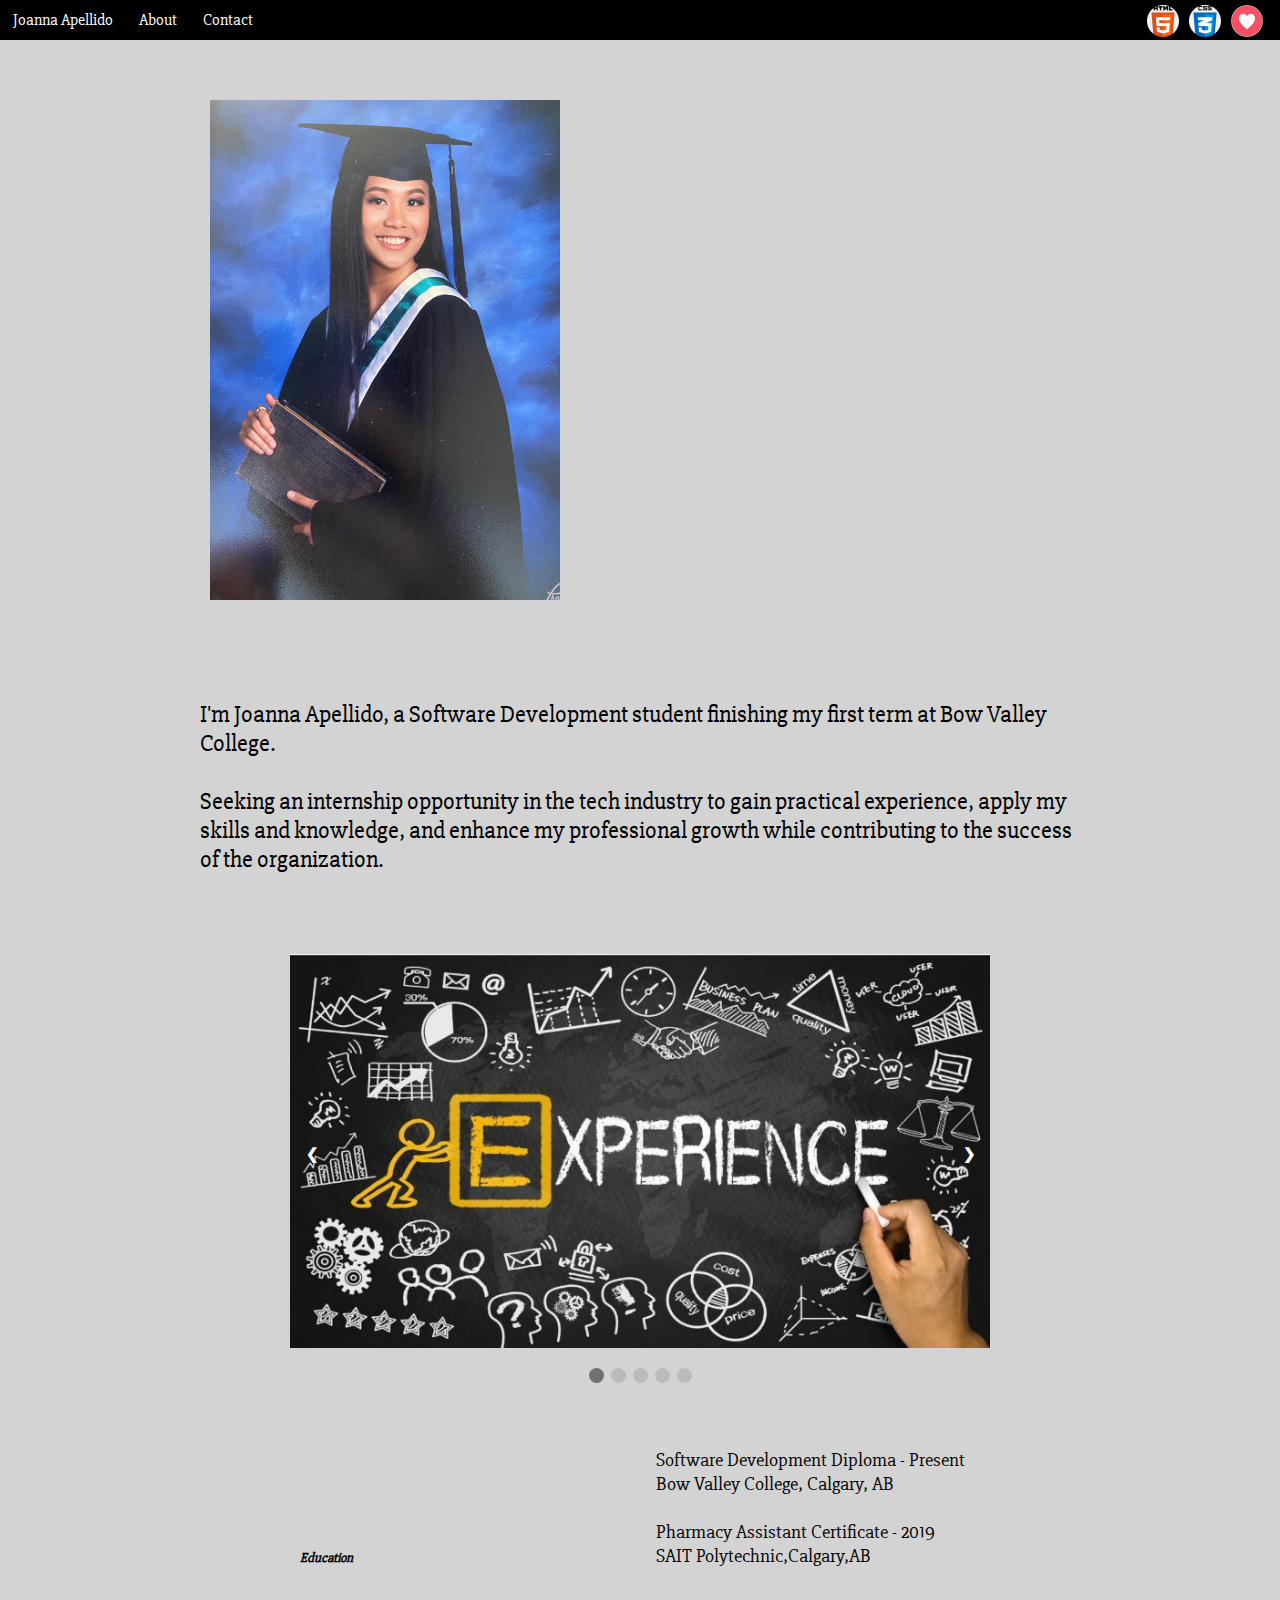
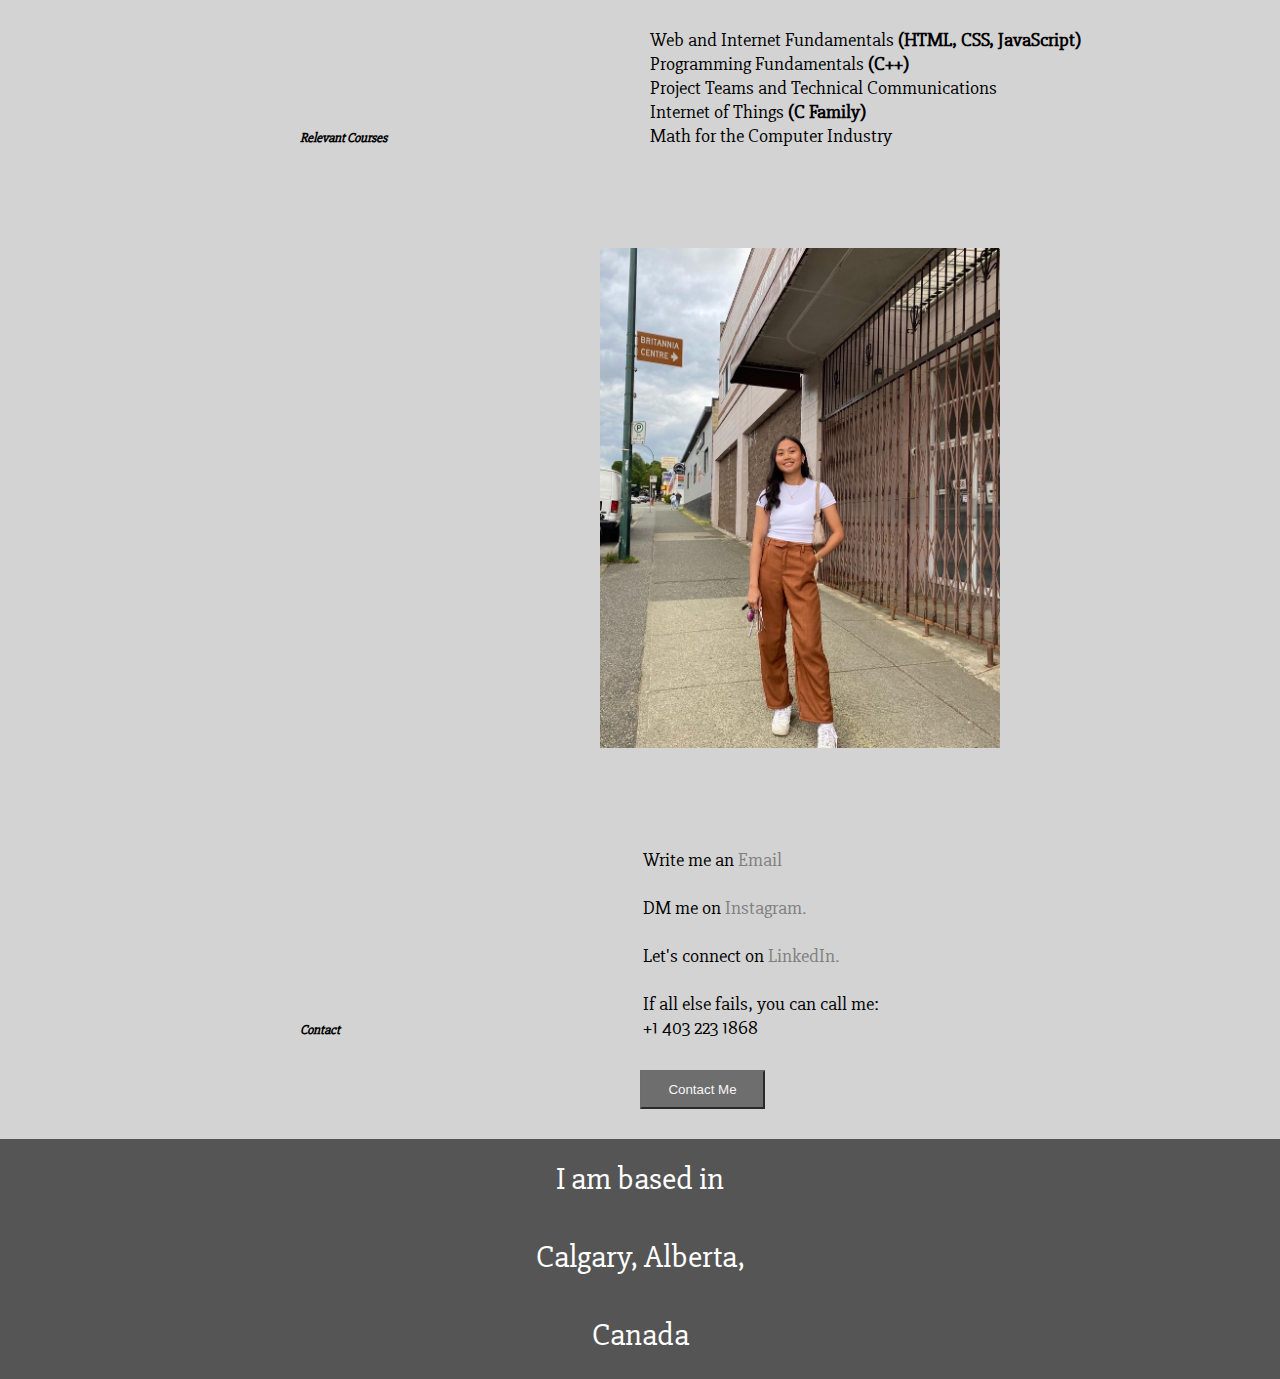
<file: index.html>
<!DOCTYPE html>
<html lang="en">
<head>
    <meta charset="UTF-8">
    <meta http-equiv="X-UA-Compatible" content="IE=edge">
    <meta name="viewport" content="width=device-width, initial-scale=1.0">
    <title>About Me</title>
    <link rel="stylesheet" href="style.css">
    <link rel="preconnect" href="https://fonts.googleapis.com">
    <link rel="preconnect" href="https://fonts.gstatic.com" crossorigin>
    <link href="https://fonts.googleapis.com/css2?family=Oswald:wght@300;400;500;600&family=Slabo+27px&display=swap" rel="stylesheet">
</head>
<body>
    
    <ul>
        <li><a href="#">Joanna Apellido</a></li>
        <li class="topLink"><a href="#objective">About</a></li>
        <li class="topLink"><a href="#contact">Contact</a></li>
        <li class="topLink"><a href="hike.html"><img src="hobby.png" alt="HTML logo" onmouseover="bigImg(this)" onmouseout="normalImg(this)" border="0" src="smiley.gif" alt="Smiley" width="32" height="32"></a></li>
        <li class="topLink"><a href="cssCheatSheet.html"><img src="CSSlogo.png" alt="HTML logo" onmouseover="bigImg(this)" onmouseout="normalImg(this)" border="0" src="smiley.gif" alt="Smiley" width="32" height="32"></a></li>
        <li class="topLink"><a href="htmlCheatSheet.html"><img src="HTMLlogo.png" alt="HTML logo" onmouseover="bigImg(this)" onmouseout="normalImg(this)" border="0" src="smiley.gif" alt="Smiley" width="32" height="32"></a></li>
    </ul>

      <img src="gradMe.png" id="gradPhoto" alt="Joanna's photo">

      <p id="objective">I'm Joanna Apellido, a Software Development student finishing my first term at Bow Valley College. 
            <br><br>
        Seeking an internship opportunity in the tech industry to gain practical experience, 
        apply my skills and knowledge, and enhance my professional growth while contributing to the success of the organization.
        </p>

        <br><br>
        <br><br>

        
        <div class="slideshow-container">

            <div class="mySlides fade">
                <img src="experience.jpg" style="width: 100%">
              </div>

            <div class="mySlides fade">
              <img src="PHARMACY.jpg" style="width: 100%">
              <div class="text">Pharmacy assistant  2019-2020</div>
            </div>
            
            <div class="mySlides fade" id="pharm">
              <h3 class="name">Pharmacy assistant - 2019-2020</h3>
              <p class="name"><em>Responsibilities</em></p>
              <p>-Greet customers and answer questions about medications </p>
              <p>-Take prescription orders and enter information into the computer system </p>
              <p>-Fill prescriptions, count pills, and label medications</p>
              <p>-Assist with inventory management, including receiving and stocking shipments</p> 
              <p>-Process insurance claims and verify customer information</p>
              <p>-Maintain accurate records of prescriptions and customer information</p> 
              <p>-Provide excellent customer service and answer customer questions</p>
            </div>
            
            <div class="mySlides fade">
              <img src="a-and-w-canada-07.jpg" style="width:100%">
              <div class="text">A & W Supervisor - 2020-2022</div>
            </div>
            
            <div class="mySlides fade" id="aw">
              <h3 class="name">A & W Supervisor 2020-2022</h3>
              <p class="name"><b><em>Responsibilities</em></b></p>
              <p>-Manage inventory for all shifts and ordering stocks. </p>
              <p>-Ensure proper equipment, functionality, checking the temperatures of freezers, refrigerators, and heating apparatus.</p>
              <p>-Responsible for taking customers orders, packing orders, and giving the correct order to the right customer.</p>
              <p>-Respond to guest questions, concerns and complaints and ensure customer satisfaction.</p>
              <p>-Fast-paced environment, can serve an average of 400 customers each shift in a friendly manner.</p>
              <p>-Communicate with all the staff and customers in a pleasant and professional manner.</p>
            </div>
            
            <a class="prev" onclick="plusSlides(-1)">❮</a>
            <a class="next" onclick="plusSlides(1)">❯</a>
            
            </div>
            <br>


        <div style="text-align:center">
            <span class="dot" onclick="currentSlide(1)"></span> 
            <span class="dot" onclick="currentSlide(2)"></span> 
            <span class="dot" onclick="currentSlide(3)"></span>
            <span class="dot" onclick="currentSlide(4)"></span>
            <span class="dot" onclick="currentSlide(5)"></span>
          </div>
        
          <br><br><br>

        <div id="education">
            <h4 class="onside" id="educHeading">Education</h4>
                <p class="onside">Software Development Diploma - Present
                    <br>
                    Bow Valley College, Calgary, AB
                    <br>
                    <br>
                    Pharmacy Assistant Certificate - 2019
                    <br>
                    SAIT Polytechnic,Calgary,AB
                </p>
        </div>
        <br><br><br>

        <div id="courses">
            <h4 class="onside">Relevant Courses</h4>
                <p class="onside">Web and Internet Fundamentals <b>(HTML, CSS, JavaScript)</b>
                <br>
                Programming Fundamentals <b>(C++)</b>
                <br>
                Project Teams and Technical Communications
                <br>
                Internet of Things <b>(C Family)</b>
                <br>
                Math for the Computer Industry
                </p>
        </div>

        <img src="myPhoto2.png" id="streetPhoto" alt="Joanna's picture">

        

   <div id="contact">
        <h4 class="onside">Contact</h4>
        <p class="onside">Write me an <a href="mailto: j.apellido601@mybvc.ca, joanne14.ja@gmail.com">Email</a> 
            <br><br> 
        DM me on <a target="_blank" href="https://www.instagram.com/joannaaee/">Instagram.</a>
            <br><br>
        Let's connect on <a target="_blank" href="https://www.linkedin.com/home?originalSubdomain=ca">LinkedIn.</a>
            <br><br>
        If all else fails, you can call me: <br> +1 403 223 1868</p>
   </div>

    <button class="open-button" onclick="openForm()">Contact Me</button>

<div class="form-popup" id="myForm">
  <form method="get" enctype="text/plain" class="form-container">
    <h1>Contact</h1>
	
    <label for="fname"><b>First Name</b></label>
    <input type="text" id="fname" name="firstname" placeholder="Your name..." required>

    <label for="lname"><b>Last Name</b></label>
    <input type="text" id="lname" name="lastname" placeholder="Your last name...">

    <label for="email"><b>Email</b></label>
    <input type="text" placeholder="Enter Email" name="email" pattern="[a-z0-9._%+-]+@[a-z0-9.-]+\.[a-z]{2,4}$" title="user@example.com" required>
    
    <label for="subject"><b>Subject</b></label>
    <input type="text" placeholder="Enter subject" name="subject" required>
    
    <textarea id="message" name="message" placeholder="Write any message you'd like me to know..."></textarea>

    <input type="submit" value="Submit" class="btn">
    <button type="button" class="btn cancel" onclick="closeForm()">Cancel</button>
  </form>
</div>

<footer>
    <p>I am based in <br><br> 
    <a target="_blank" href="https://r.search.yahoo.com/_ylt=AwrjZfpTITNkiCsyKjTrFAx.;_ylu=Y29sbwNncTEEcG9zAzEEdnRpZAMEc2VjA3Ny/RV=2/RE=1681101268/RO=10/RU=https%3a%2f%2fmaps.google.com%2fmaps%2fplace%2fCalgary%252C%2520Alberta%252C%2520Canada/RK=2/RS=2H4bnwZyW2HVHap1kqGG2KUgjdQ-"> Calgary, Alberta, </a> 
    <br><br> Canada</p>
</footer>

    <script src="script.js"></script>
</body>
</html>
</file>
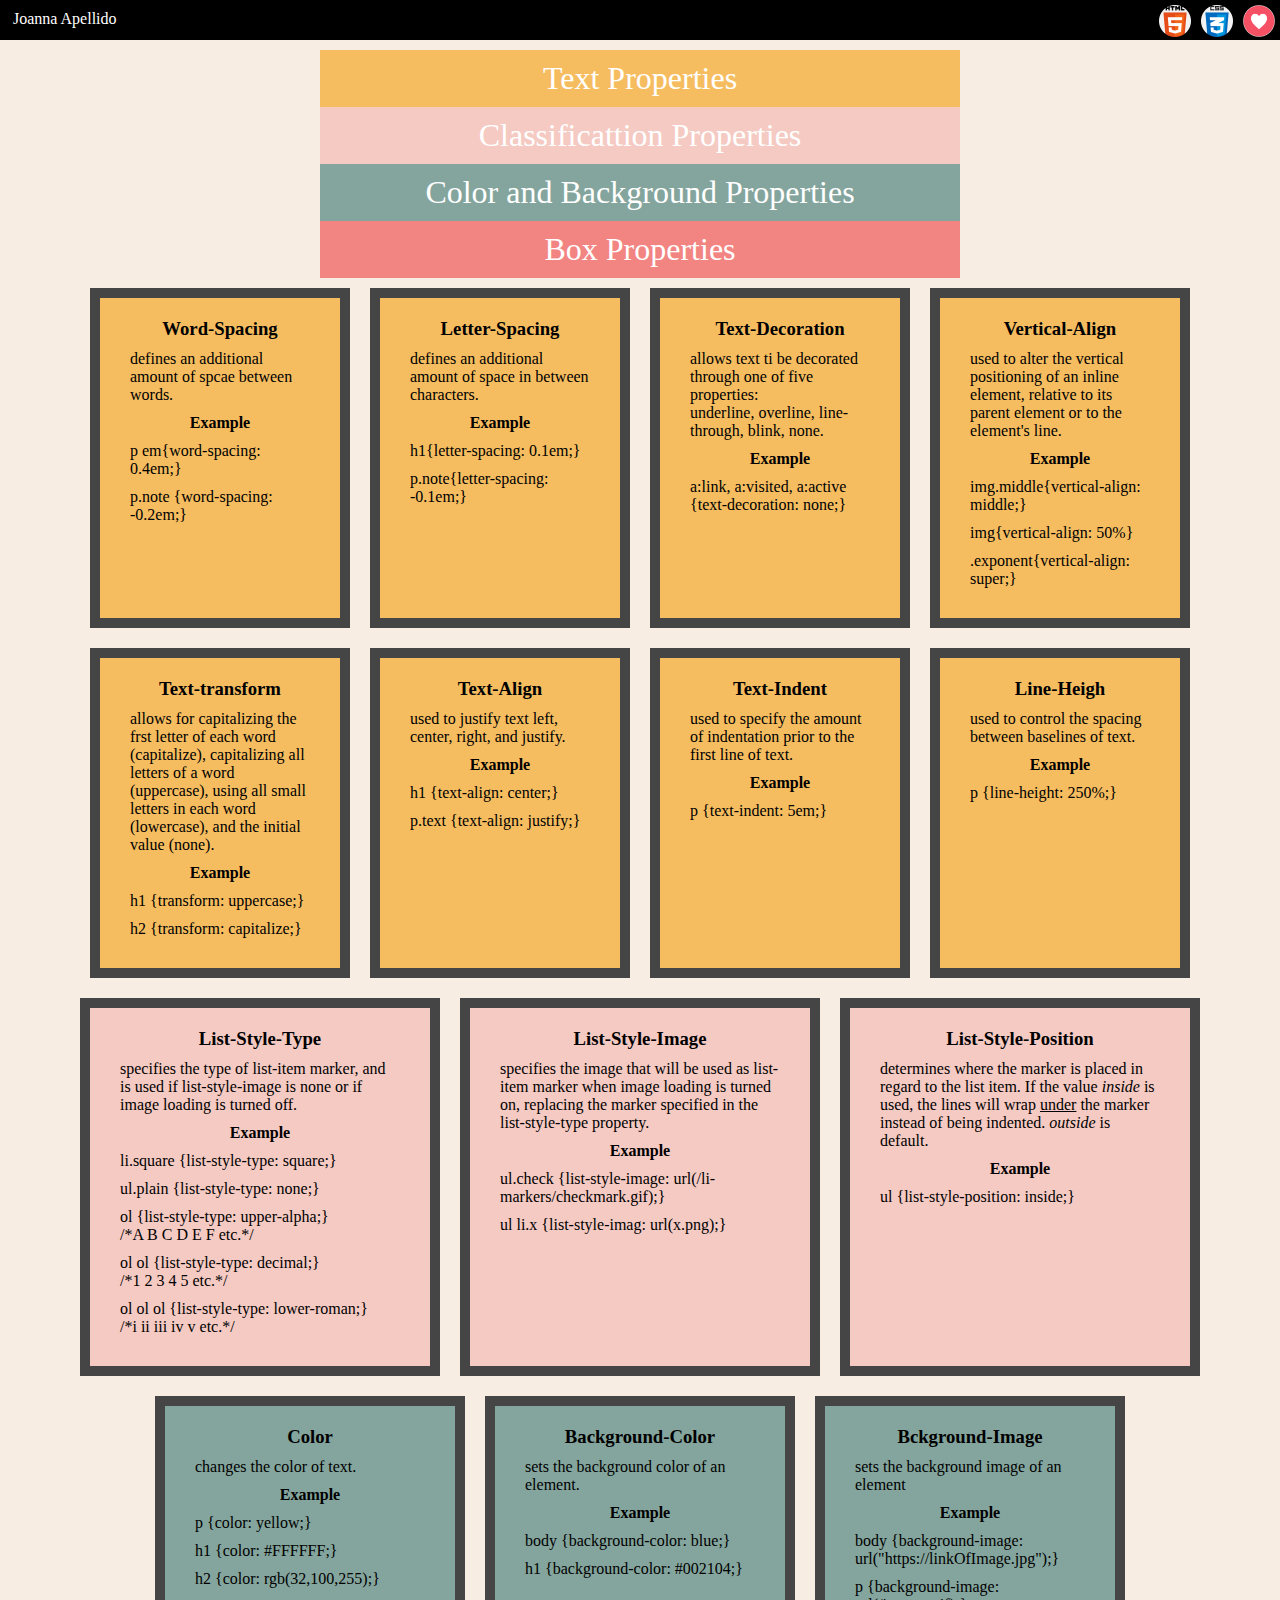
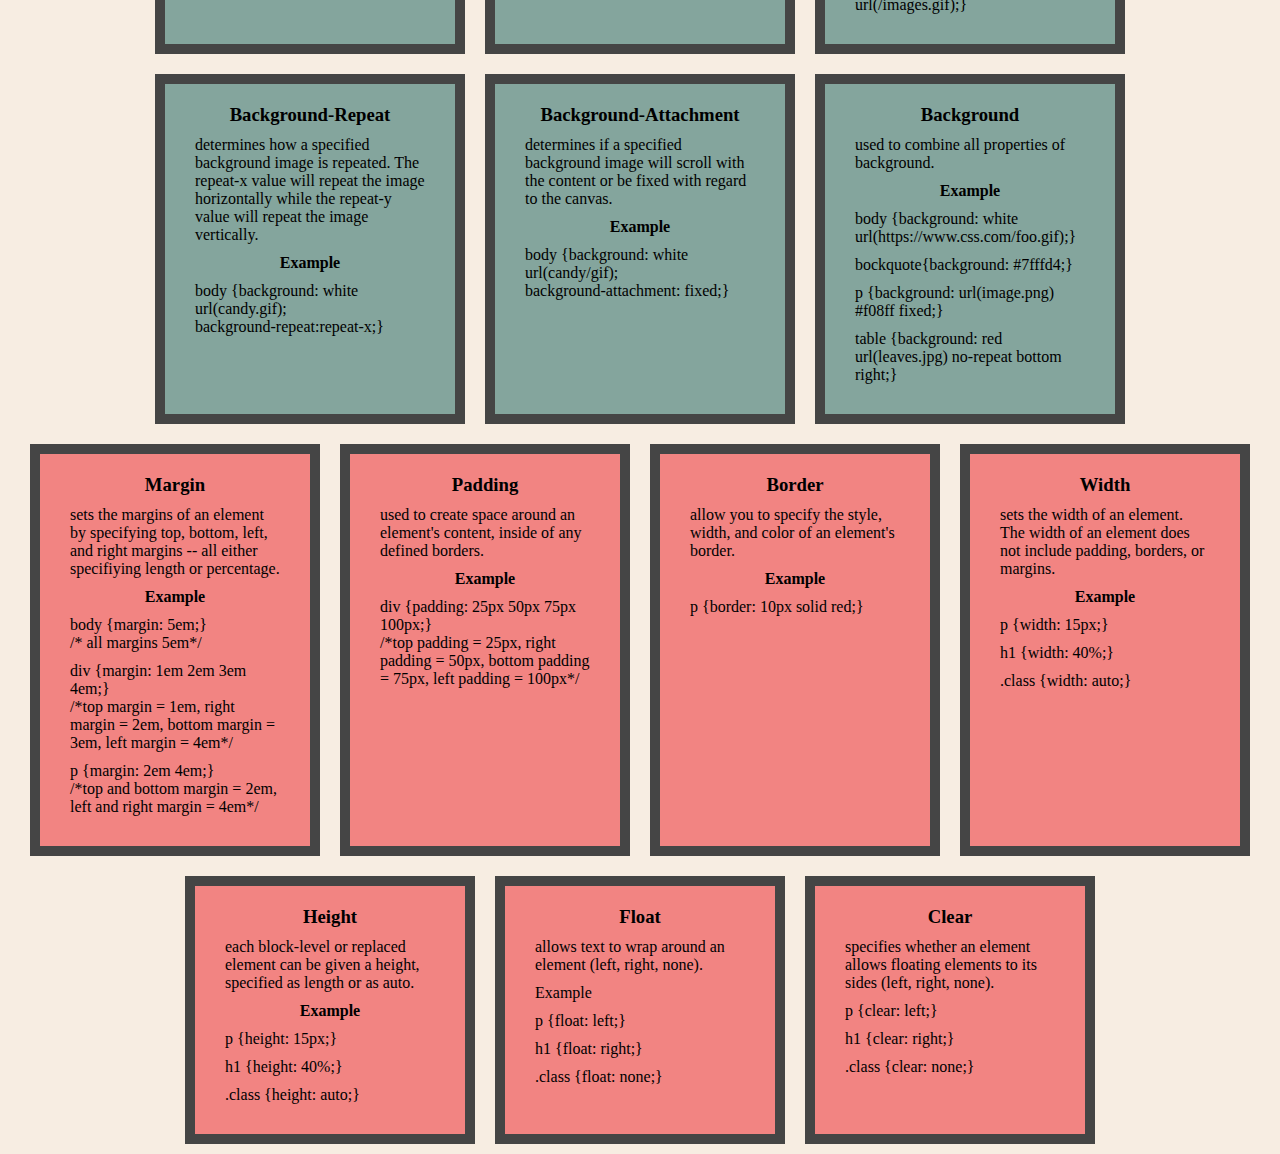
<file: cssCheatSheet.html>
<!DOCTYPE html>
<html lang="en">
<head>
    <meta charset="UTF-8">
    <meta http-equiv="X-UA-Compatible" content="IE=edge">
    <meta name="viewport" content="width=\, initial-scale=1.0">
    <title>CSS Cheatsheet</title>
    <link rel="stylesheet" href="cssCheatSheet.css">
</head>
<body>

    <ul>
        <li><a href="index.html">Joanna Apellido</a></li>
        <li class="topLink"><a href="hike.html"><img src="hobby.png" alt="heart" onmouseover="bigImg(this)" onmouseout="normalImg(this)" border="0" src="smiley.gif" alt="Smiley" width="32" height="32"></a></li>
        <li class="topLink"><a href="#"><img src="CSSlogo.png" alt="HTML logo" onmouseover="bigImg(this)" onmouseout="normalImg(this)" border="0" src="smiley.gif" alt="Smiley" width="32" height="32"></a></li>
        <li class="topLink"><a href="htmlCheatSheet.html"><img src="HTMLlogo.png" alt="HTML logo" onmouseover="bigImg(this)" onmouseout="normalImg(this)" border="0" src="smiley.gif" alt="Smiley" width="32" height="32"></a></li>
      </ul>

    <!-- <h1>Selectors</h1>
    <p>A CSS selector is a pattern for matching web page components.</p>

    <table border="3">
        <tr>
            <th>syntax</th>
            <th>Type of Selector</th>
            <th>property</th>
            <th>value</th>
        </tr>

        <tr>
            <td>.class</td>
            <td>class selector</td>
            <td>property</td>
            <td>value</td>
        </tr>

        <tr>
            <td>#id</td>
            <td>id selector</td>
            <td>property</td>
            <td>value</td>
        </tr>

        <tr>
            <td>parent child</td>
            <td>descendant selector</td>
            <td>property</td>
            <td>value</td>
        </tr>

        <tr>
            <td> *</td>
            <td>universal selector</td>
            <td>property</td>
            <td>value</td>
        </tr>

        <tr>
            <td>selector:pseudo-class</td>
            <td>pseudo-class selector</td>
            <td>property</td>
            <td>value</td>
        </tr>

        <tr>
            <td>selector1, selector2</td>
            <td>grouping selector</td>
            <td>property</td>
            <td>value</td>
        </tr>

    </table>
    
    <h1>Properties</h1> -->

    <div id="properties">
        <div id="textProperty" class="property"> <a href="#text">Text Properties</a></div>
        <div id="classProperty" class="property"><a href="#class">Classificattion Properties</a></div>
        <div id="colorProperty" class="property"><a href="#color">Color and Background Properties</a></div>
        <div id="boxProperty" class="property"> <a href="#box">Box Properties</a></div>
    </div>

    <div id="text">
        <div class="text">
            <h3>Word-Spacing</h3>
            <p>defines an additional amount of spcae between words.</p>
            <h4>Example</h4>
            <p>p em{word-spacing: 0.4em;}</p>
            <p>p.note {word-spacing: -0.2em;}</p>
        </div>

        <div class="text">
            <h3>Letter-Spacing</h3>
            <p>defines an additional amount of space in between characters.</p>
            <h4>Example</h4>
            <p>h1{letter-spacing: 0.1em;}</p>
            <p>p.note{letter-spacing: -0.1em;}</p>
        </div>

        <div class="text">
            <h3>Text-Decoration</h3>
            <p>allows text ti be decorated through one of five properties:
                <br>
                underline, overline, line-through, blink, none.
            </p>
            <h4>Example</h4>
            <p>a:link, a:visited, a:active {text-decoration: none;}</p>
        </div>

        <div class="text">
            <h3>Vertical-Align</h3>
            <p>used to alter the vertical positioning of an inline element, relative to its parent element or to the element's line.</p>
            <h4>Example</h4>
            <p>img.middle{vertical-align: middle;}</p>
            <p>img{vertical-align: 50%}</p>
            <p>.exponent{vertical-align: super;}</p>
        </div>

        <div class="text">
            <h3>Text-transform</h3>
            <p>allows for capitalizing the frst letter of each word (capitalize),
                capitalizing all letters of a word (uppercase), 
                using all small letters in each word (lowercase),
                and the initial value (none).
            </p>
            <h4>Example</h4>
            <p>h1 {transform: uppercase;}</p>
            <p>h2 {transform: capitalize;}</p>
        </div>

        <div class="text">
            <h3>Text-Align</h3>
            <p>used to justify text left, center, right, and justify.</p>
            <h4>Example</h4>
            <p>h1 {text-align: center;}</p>
            <p>p.text {text-align: justify;}</p>
        </div>

        <div class="text">
            <h3>Text-Indent</h3>
            <p>used to specify the amount of indentation prior to the first line of text.</p>
            <h4>Example</h4>
            <p>p {text-indent: 5em;}</p>
        </div>

        <div class="text">
            <h3>Line-Heigh</h3>
            <p>used to control the spacing between baselines of text.</p>
            <h4>Example</h4>
            <p>p {line-height: 250%;}</p>
        </div>
    </div>

    <div id="class">
        <div class="class">
            <h3>List-Style-Type</h3>
            <p>specifies the type of list-item marker, and is used if list-style-image is none or if image loading is turned off.</p>
            <h4>Example</h4>
            <p>li.square {list-style-type: square;}</p>
            <p>ul.plain {list-style-type: none;}</p>
            <p>ol {list-style-type: upper-alpha;} <br> /*A B C D E F etc.*/</p>
            <p>ol ol {list-style-type: decimal;} <br> /*1 2 3 4 5 etc.*/</p>
            <p>ol ol ol {list-style-type: lower-roman;} <br> /*i ii iii iv v etc.*/</p>
        </div>

        <div class="class">
            <h3>List-Style-Image</h3>
            <p>specifies the image that will be used as list-item marker when image
                loading is turned on, replacing the marker specified in the 
                list-style-type property.</p>
            <h4>Example</h4>
            <p>ul.check {list-style-image: url(/li-markers/checkmark.gif);}</p>
            <p>ul li.x {list-style-imag: url(x.png);}</p>
        </div>

        <div class="class">
            <h3>List-Style-Position</h3>
            <p>determines where the marker is placed in regard to the list item.
                If the value <em>inside</em> is used, the lines will wrap <u>under</u> the 
                marker instead of being indented. <em>outside</em> is default.</p>
            <h4>Example</h4>
            <p>ul {list-style-position: inside;}</p>
        </div>
    </div>

    <div id="color">
        <div class="color">
            <h3>Color</h3>
            <p>changes the color of text.</p>
            <h4>Example</h4>
            <p>p {color: yellow;}</p>
            <p>h1 {color: #FFFFFF;}</p>
            <p>h2 {color: rgb(32,100,255);}</p>
        </div>

        <div class="color">
            <h3>Background-Color</h3>
            <p>sets the background color of an element.</p>
            <h4>Example</h4>
            <p>body {background-color: blue;}</p>
            <p>h1 {background-color: #002104;}</p>
        </div>

        <div class="color">
            <h3>Bckground-Image</h3>
            <p>sets the background image of an element</p>
            <h4>Example</h4>
            <p>body {background-image: url("https://linkOfImage.jpg");}</p>
            <p>p {background-image: url(/images.gif);}</p>
        </div>

        <div class="color"> 
            <h3>Background-Repeat</h3>
            <p>determines how a specified background image is repeated.
                The repeat-x value will repeat the image horizontally while
                the repeat-y value will repeat the image vertically.
            </p>
            <h4>Example</h4>
            <p>body {background: white url(candy.gif); 
                <br>
             background-repeat:repeat-x;}</p>
        </div>

        <div class="color">
            <h3>Background-Attachment</h3>
            <p>determines if a specified background image will scroll with the content or be fixed with regard to the canvas.</p>
            <h4>Example</h4>
            <p>body {background: white url(candy/gif); 
                <br>
                background-attachment: fixed;}
            </p>
        </div>

        <div class="color">
            <h3>Background</h3>
            <p>used to combine all properties of background.</p>
            <h4>Example</h4>
            <p>body {background: white url(https://www.css.com/foo.gif);}</p>
            <p>bockquote{background: #7fffd4;}</p>
            <p>p {background: url(image.png) #f08ff fixed;}</p>
            <p>table {background: red url(leaves.jpg) no-repeat bottom right;}</p>
        </div>
    </div>

    <div id="box">
        <div class="box">
            <h3>Margin</h3>
            <p>sets the margins of an element by specifying top, bottom, left, and right margins
                -- all either specifiying length or percentage.</p>
            <h4>Example</h4>
            <p>body {margin: 5em;} <br> /* all margins 5em*/</p>
            <p>div {margin: 1em 2em 3em 4em;} <br> /*top margin = 1em, right margin = 2em, bottom margin = 3em, left margin = 4em*/</p>
            <p>p {margin: 2em 4em;} <br> /*top and bottom margin = 2em, left and right margin = 4em*/</p>
        </div>

        <div class="box">
            <h3>Padding</h3>
            <p>used to create space around an element's content, inside of any defined borders.</p>
            <h4>Example</h4>
            <p>div {padding: 25px 50px 75px 100px;} <br> /*top padding = 25px, right padding = 50px, bottom padding = 75px, left padding = 100px*/</p>
        </div>

        <div class="box">
            <h3>Border</h3>
            <p>allow you to specify the style, width, and color of an element's border.</p>
            <h4>Example</h4>
            <p>p {border: 10px solid red;}</p>
        </div>

        <div class="box">
            <h3>Width</h3>
            <p>sets the width of an element.
                The width of an element does not include padding, borders, or margins.</p>
            <h4>Example</h4>
            <p>p {width: 15px;}</p>
            <p>h1 {width: 40%;}</p>
            <p>.class {width: auto;}</p>
        </div>

        <div class="box">
            <h3>Height</h3>
            <p>each block-level or replaced element can be given a height, specified as length or as auto.</p>
            <h4>Example</h4>
            <p>p {height: 15px;}</p>
            <p>h1 {height: 40%;}</p>
            <p>.class {height: auto;}</p>
        </div>

        <div class="box">
            <h3>Float</h3>
            <p>allows text to wrap around an element (left, right, none).</p>
            <p>Example</p>
            <p>p {float: left;}</p>
            <p>h1 {float: right;}</p>
            <p>.class {float: none;}</p>
        </div>

        <div class="box">
            <h3>Clear</h3>
            <p>specifies whether an element allows floating elements to its sides (left, right, none).</p>
            <p>p {clear: left;}</p>
            <p>h1 {clear: right;}</p>
            <p>.class {clear: none;}</p>
        </div>
    </div>


    <script src="script.js"></script>

</body>
</html>
</file>
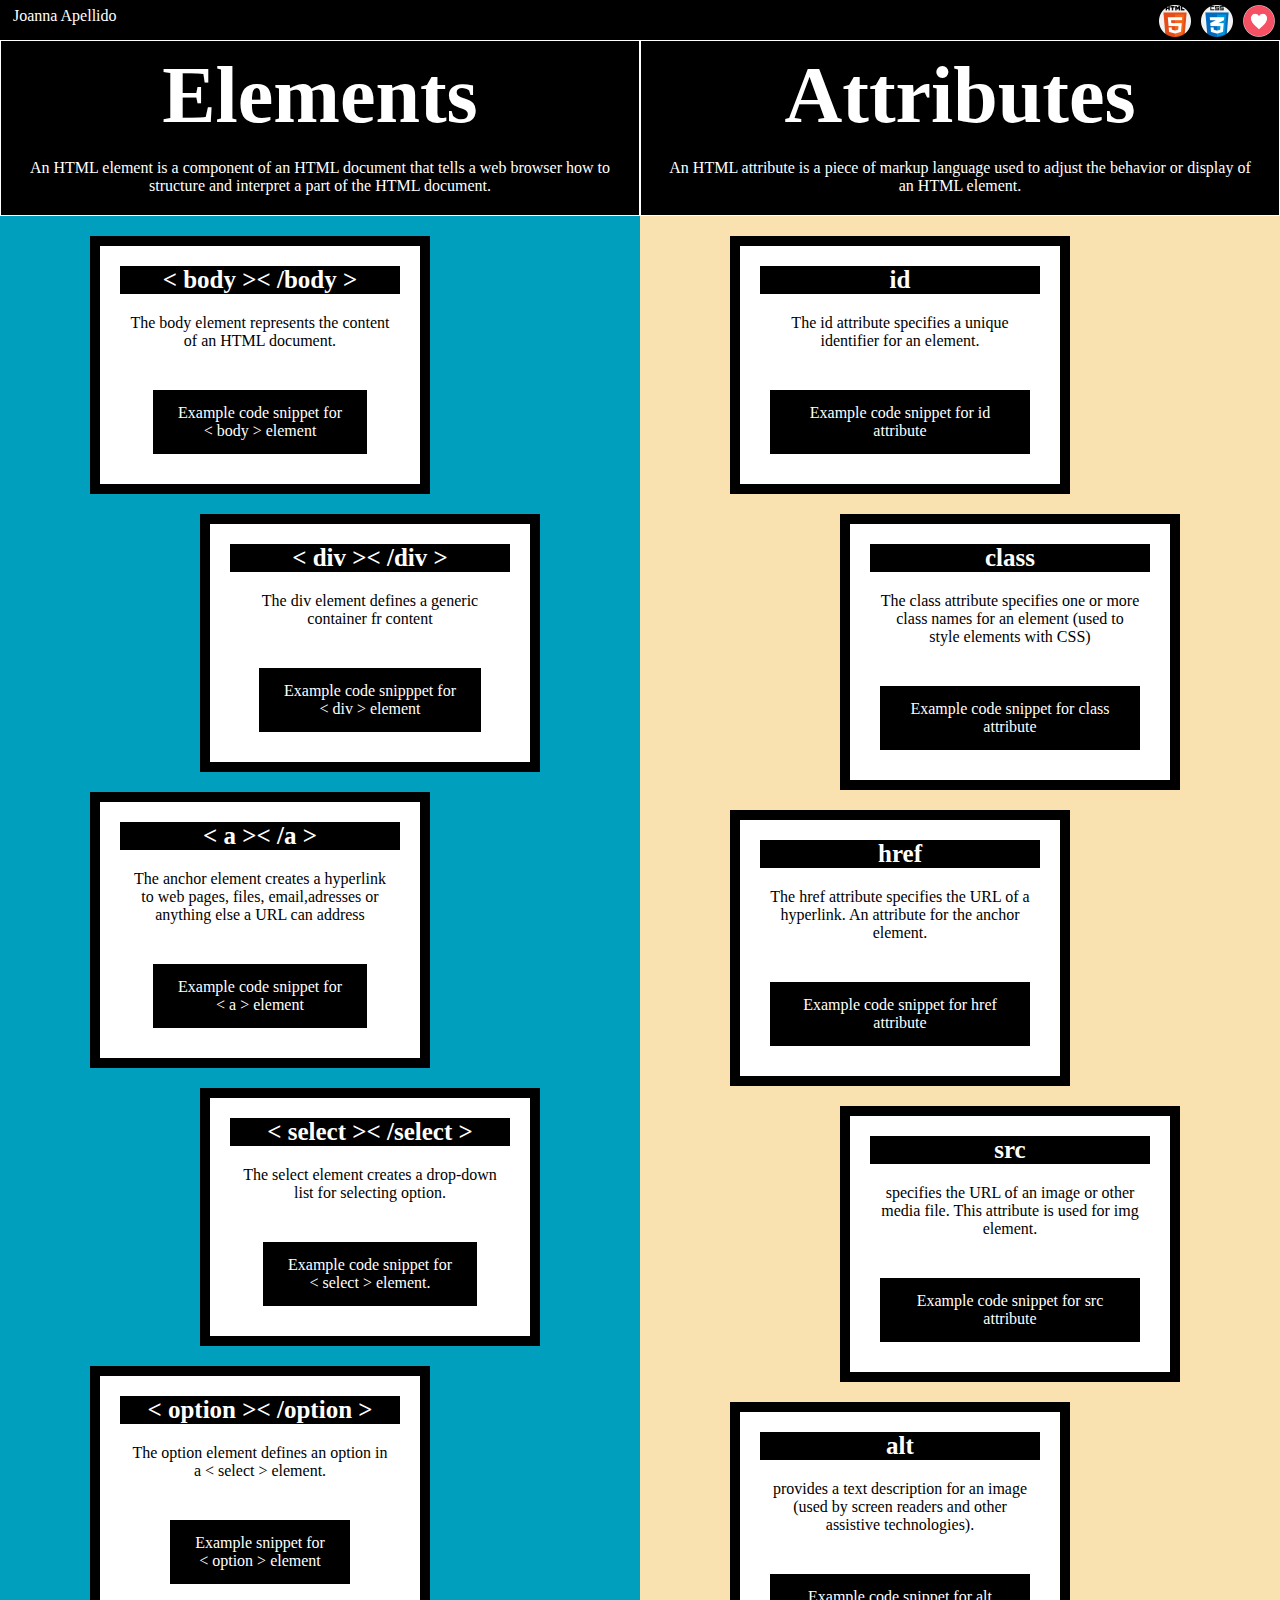
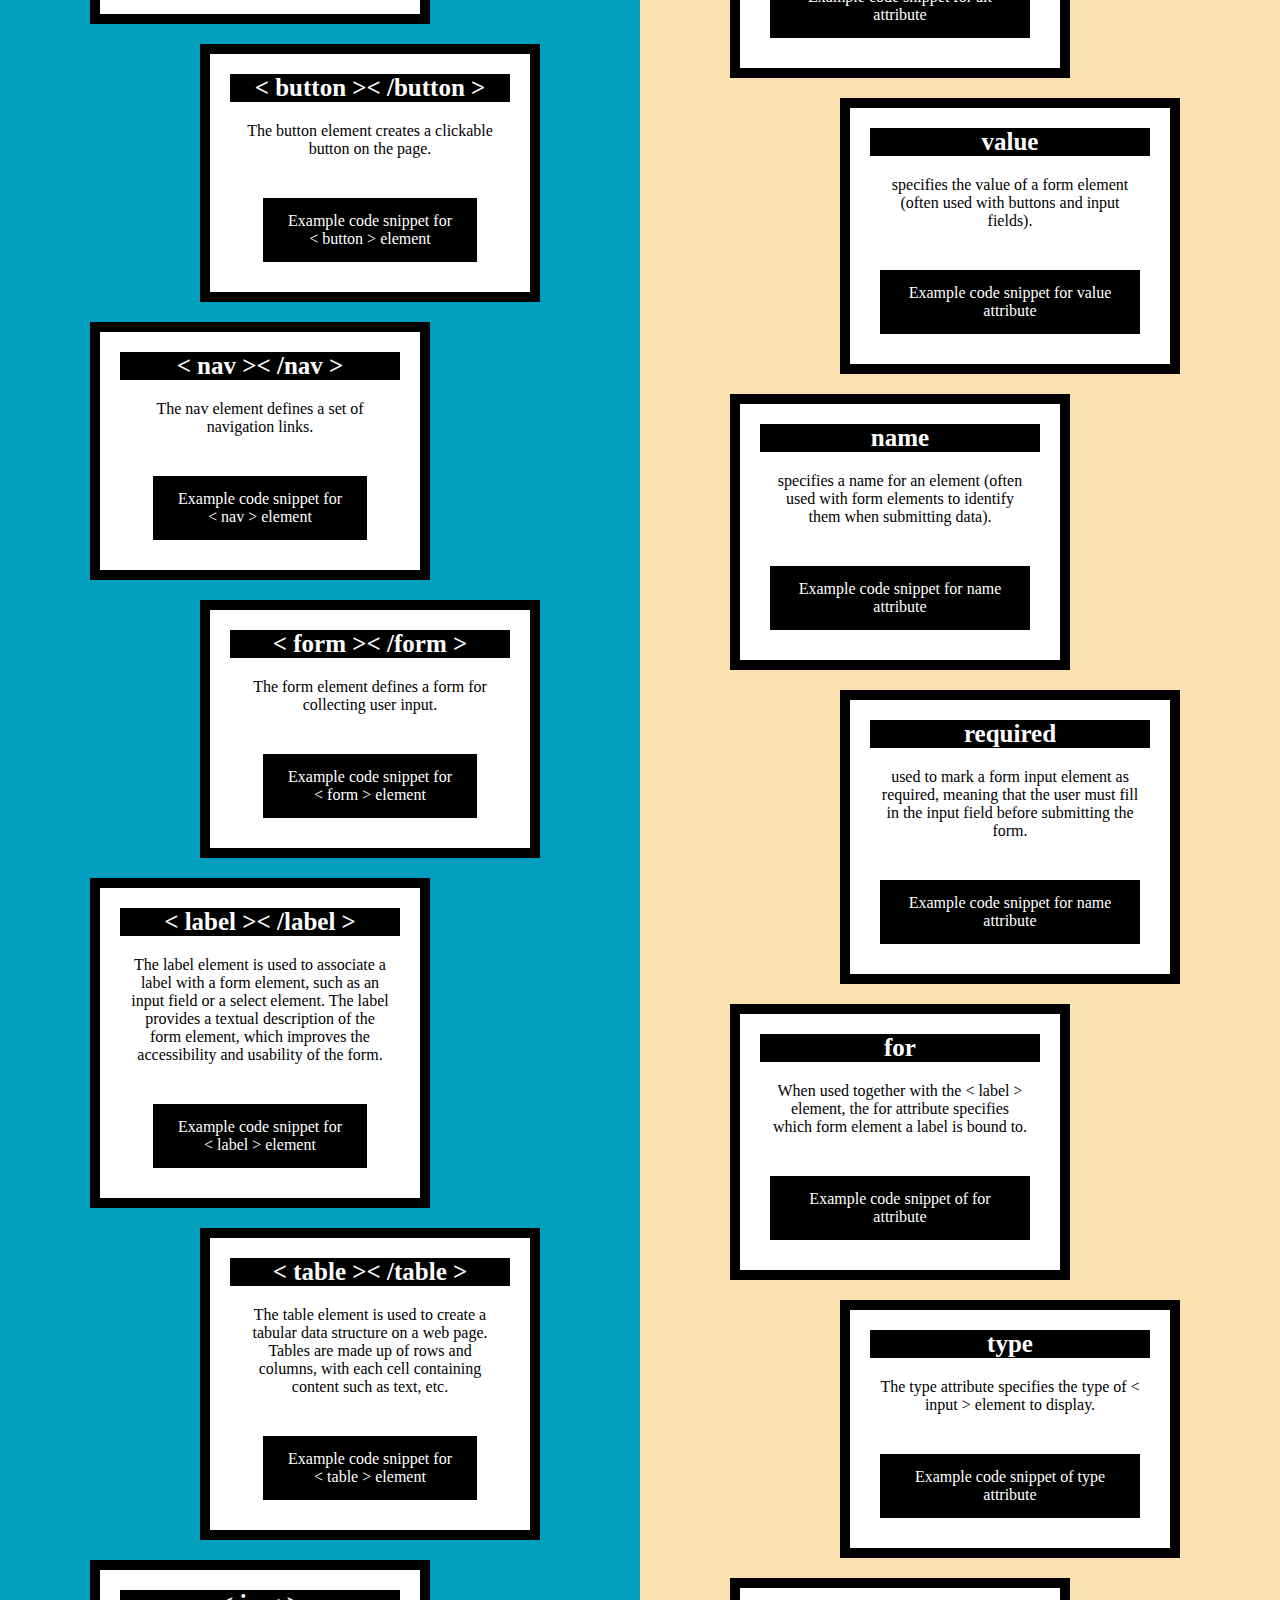
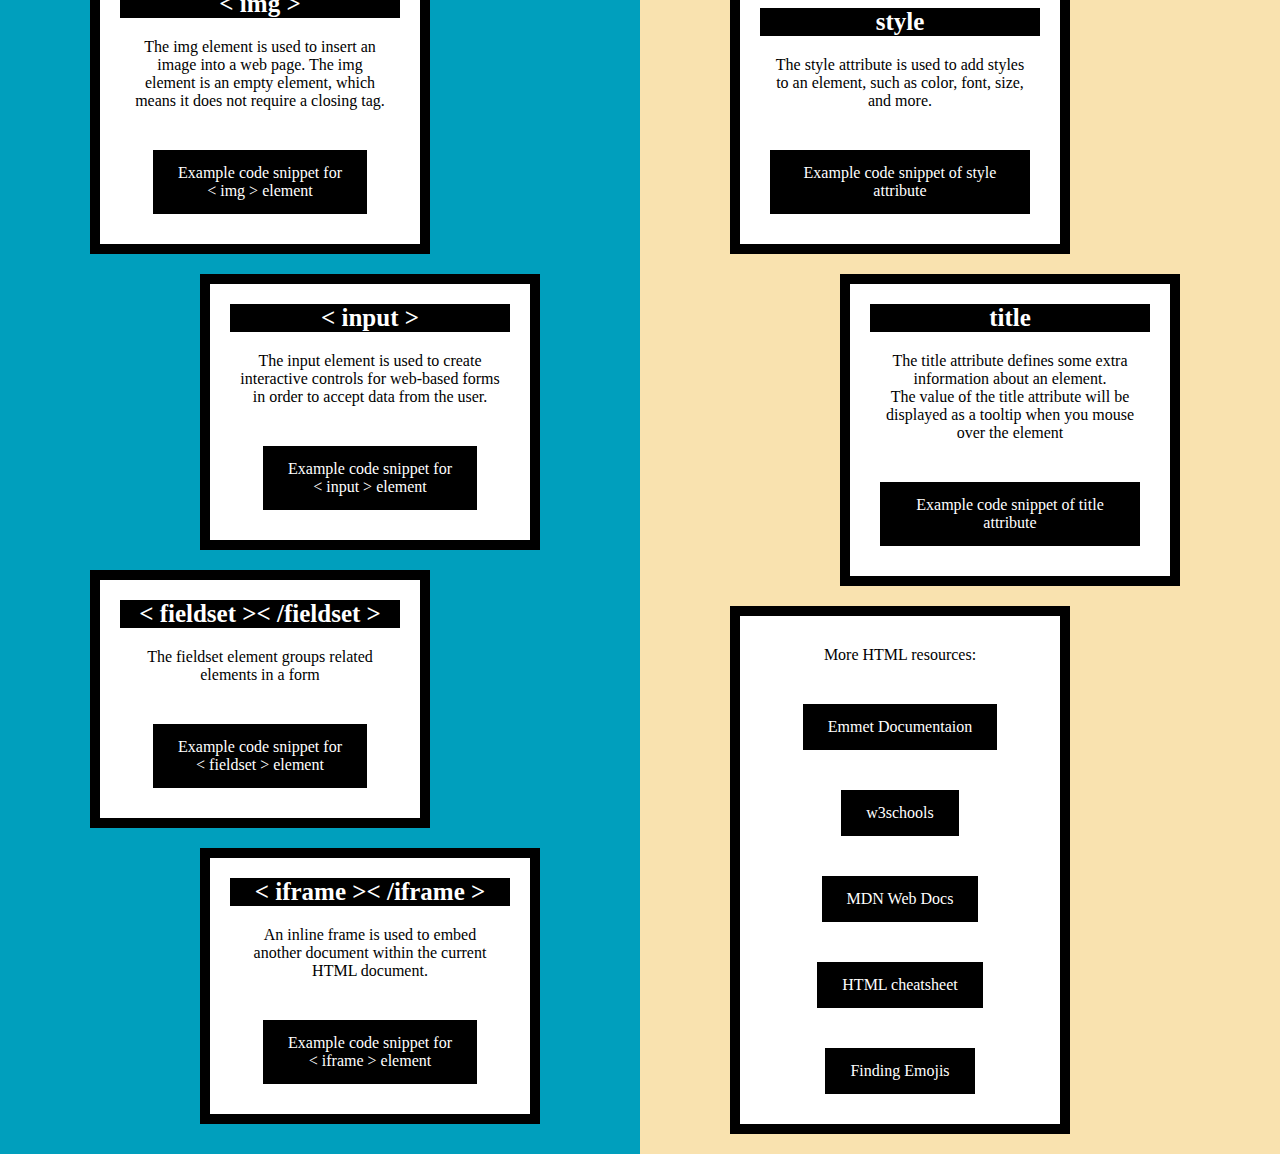
<file: htmlCheatSheet.html>
<!DOCTYPE html>
<html lang="en">
<head>
    <meta charset="UTF-8">
    <meta http-equiv="X-UA-Compatible" content="IE=edge">
    <meta name="viewport" content="width=device-width, initial-scale=1.0">
    <title>HTML Cheatsheet</title>
    <link rel="stylesheet" href="htmlCheatSheet.css">
</head>
<body>
        <!-- <a href="htmlCheatSheet.html"><img src="HTMLlogo.png" alt="HTML logo" style="width:50px;height:50px;" onmouseover="bigImg(this)" onmouseout="normalImg(this)"></a>
        <a href="cssCheatSheet.html"><img src="CSSlogo.png" alt="HTML logo" style="width:50px;height:50px;" onmouseover="bigImg(this)" onmouseout="normalImg(this)"></a> -->

        <ul>
            <li><a id="name" href="index.html">Joanna Apellido</a></li>
            <li class="topLink"><a href="hike.html"><img src="hobby.png" alt="heart" onmouseover="bigImg(this)" onmouseout="normalImg(this)" border="0" src="smiley.gif" alt="Smiley" width="32" height="32"></a></li>
            <li class="topLink"><a href="cssCheatSheet.html"><img src="CSSlogo.png" alt="HTML logo" onmouseover="bigImg(this)" onmouseout="normalImg(this)" border="0" src="smiley.gif" alt="Smiley" width="32" height="32"></a></li>
            <li class="topLink"><a href="#"><img src="HTMLlogo.png" alt="HTML logo" onmouseover="bigImg(this)" onmouseout="normalImg(this)" border="0" src="smiley.gif" alt="Smiley" width="32" height="32"></a></li>
        </ul>
    
    <div id="bigDiv">

    <div id="elements">
        <div id="top">
            <h1>Elements</h1> 
            <p>An HTML element is a component of an HTML document that tells a web browser how to structure and interpret a part of the HTML document.</p>
        </div>
        

        <section>
            <h4> < body >< /body ></h4>
            <p>The body element represents the content of an HTML document.</p>
            <a target="_blank" href="https://www.w3schools.com/tags/tryit.asp?filename=tryhtml_body">Example code snippet for <br> < body > element</a>
        </section>

        <section class="indent">
            <h4>< div >< /div ></h4>
            <p>The div element defines a generic container fr content</p>
            <a target="_blank" href="https://devdocs.io/html/element/div">Example code snipppet for <br> < div > element</a>
        </section>

        <section>
            <h4> < a >< /a ></h4>
            <p>The anchor element creates a hyperlink to web pages, files, email,adresses or anything else a URL can address</p>
            <a target="_blank" href="https://devdocs.io/html/element/a">Example code snippet for <br> < a > element</a>
        </section>

        <section class="indent">
            <h4>< select >< /select ></h4>
            <p>The select element creates a drop-down list for selecting option.</p>
            <a target="_blank" href="https://devdocs.io/html/element/select">Example code snippet for <br> < select > element.</a>
        </section>

        <section>
            <h4>< option >< /option ></h4>
            <p>The option element defines an option in a < select > element.</p>
            <a target="_blank" href="https://devdocs.io/html/element/option">Example snippet for <br> < option > element</a>
        </section>

        <section class="indent">
        <h4>< button >< /button ></h4>
        <p>The button element creates a clickable button on the page.</p>
        <a target="_blank" href="https://www.w3schools.com/tags/tag_button.asp">Example code snippet for <br> < button > element</button></a>
        </section>

        <section>
            <h4>< nav >< /nav ></h4>
            <p>The nav element defines a set of navigation links.</p>
            <a target="_blank" href="https://www.w3schools.com/tags/tryit.asp?filename=tryhtml5_nav">Example code snippet for <br> < nav > element</a>
        </section>

        <section class="indent">
            <h4>< form >< /form ></h4>
            <p>The form element defines a form for collecting user input.</p>
            <a target="_blank" href="https://www.w3schools.com/html/tryit.asp?filename=tryhtml_form_submit">Example code snippet for <br> < form > element</a>
        </section>

        <section>
       <h4>< label >< /label ></h4>
       <p>The label element is used to associate a label with a form element, such as an input field or a select element. The label provides a textual description of the form element, which improves the accessibility and usability of the form.</p>
       <a target="_blank" href="https://www.w3schools.com/tags/tryit.asp?filename=tryhtml_label">Example code snippet for <br> < label > element</a>
        </section>

        <section class="indent">
        <h4>< table >< /table ></h4>
        <p>The table element is used to create a tabular data structure on a web page. Tables are made up of rows and columns, with each cell containing content such as text, etc.</p>
        <a target="_blank" href="https://www.w3schools.com/html/tryit.asp?filename=tryhtml_table_intro">Example code snippet for <br> < table > element</a>
        </section>

        
        <section>
        <h4> < img > </h4>
        <p>The img element is used to insert an image into a web page. The img element is an empty element, which means it does not require a closing tag.</p>
        <a target="_blank" href="https://www.w3schools.com/tags/tryit.asp?filename=tryhtml_image_test">Example code snippet for <br> < img > element</a>
        </section>

        <section class="indent">
        <h4>< input > </h4>
        <p>The input element is used to create interactive controls for web-based forms in order to accept data from the user.</p>
        <a target="_blank" href="https://www.w3schools.com/tags/tryit.asp?filename=tryhtml_input_test">Example code snippet for <br> < input > element</a>
        </section>

        <section>
        <h4>< fieldset >< /fieldset ></h4>
        <p>The fieldset element groups related elements in a form</p>
        <a target="_blank" href="https://www.w3schools.com/tags/tryit.asp?filename=tryhtml_fieldset">Example code snippet for <br> < fieldset > element</a>
        </section>
        
        <section class="indent">
            <h4>< iframe >< /iframe ></h4>
            <p>An inline frame is used to embed another document within the current HTML document.</p>
            <a target="_blank" href="https://www.w3schools.com/TAGs/tryit.asp?filename=tryhtml_iframe">Example code snippet for <br> < iframe > element</a>
        </section>
        
    </div>

    <div id="attributes">
        <div id="top">
            <h1>Attributes</h1>
            <p>An HTML attribute is a piece of markup language used to adjust the behavior or display of an HTML element.</p>
        </div>

        <section>
        <h4>id</h4>
        <p>The id attribute specifies a unique identifier for an element.</p>
        <a target="_blank" href="https://www.w3schools.com/html/tryit.asp?filename=tryhtml_id_css">Example code snippet for id attribute</a>
        </section>

        <section class="indent">
        <h4>class</h4>
        <p>The class attribute specifies one or more class names for an element (used to style elements with CSS)</p>
        <a target="_blank" href="https://www.w3schools.com/html/tryit.asp?filename=tryhtml_classes_capitals">Example code snippet for class attribute</a>
        </section>

        <section>
        <h4>href</h4>
        <p>The href attribute specifies the URL of a hyperlink. An attribute for the anchor element.</p>
        <a target="_blank" href="https://www.w3schools.com/tags/tryit.asp?filename=tryhtml_a_href">Example code snippet for href attribute</a>
        </section>

        <section class="indent">
        <h4>src</h4>
        <p>specifies the URL of an image or other media file. This attribute is used for img element. </p>
        <a target="_blank" href="https://www.w3schools.com/tags/tryit.asp?filename=tryhtml_image_test">Example code snippet for src attribute</a>
        </section>

        <section>
        <h4>alt</h4>
        <p> provides a text description for an image (used by screen readers and other assistive technologies).</p>
        <a target="_blank" href="https://www.w3schools.com/tags/tryit.asp?filename=tryhtml_area_alt">Example code snippet for alt attribute</a>
        </section>

        <section class="indent">
        <h4>value</h4>
        <p>specifies the value of a form element (often used with buttons and input fields).</p>
        <a target="_blank" href="https://www.w3schools.com/tags/tryit.asp?filename=tryhtml_input_value">Example code snippet for value attribute</a>
        </section>

        <section>
        <h4>name</h4>
        <p>specifies a name for an element (often used with form elements to identify them when submitting data).</p>
        <a target="_blank" href="https://www.w3schools.com/tags/tryit.asp?filename=tryhtml_button_name">Example code snippet for name attribute</a>
        </section>

        <section class="indent">
        <h4>required</h4>
        <p>used to mark a form input element as required, meaning that the user must fill in the input field before submitting the form. </p>
        <a target="_blank" href="https://www.w3schools.com/tags/tryit.asp?filename=tryhtml5_input_required">Example code snippet for name attribute</a>
        </section>

        <section>
        <h4>for</h4>
        <p>When used together with the < label > element, the for attribute specifies which form element a label is bound to.</p>
        <a target="_blank" href="https://www.w3schools.com/tags/tryit.asp?filename=tryhtml_label">Example code snippet of for attribute</a>
        </section>

        <section class="indent">
            <h4>type</h4>
            <p>The type attribute specifies the type of < input > element to display.</p>
            <a target="_blank" href="https://www.w3schools.com/TAGS/tryit.asp?filename=tryhtml_button_type">Example code snippet of type attribute</a>
        </section>

        <section>
            <h4>style</h4>
            <p>The style attribute is used to add styles to an element, such as color, font, size, and more.</p>
            <a target="_blank" href="https://www.w3schools.com/htmL/tryit.asp?filename=tryhtml_attributes_style">Example code snippet of style attribute</a>
        </section>

        <section class="indent">
            <h4>title</h4>
            <p>The title attribute defines some extra information about an element. <br> The value of the title attribute will be displayed as a tooltip when you mouse over the element</p>
            <a target="_blank" href="https://www.w3schools.com/htmL/tryit.asp?filename=tryhtml_attributes_title">Example code snippet of title attribute</a>
        </section>

        <section>
            <p>More HTML resources:</p>
            <a target="_blank" href=" https://docs.emmet.io/cheat-sheet/ ">Emmet Documentaion</a>
            <a target="_blank" href="https://www.w3schools.com/html/default.asp">w3schools</a>
            <a target="_blank" href="https://developer.mozilla.org/en-US/docs/Web/HTML/Element/img">MDN Web Docs</a>
            <a target="_blank" href="https://web.stanford.edu/group/csp/cs21/htmlcheatsheet.pdf">HTML cheatsheet</a>
            <a target="_blank" href="https://apps.timwhitlock.info/emoji/tables/unicode">Finding Emojis</a>

        </section>
    </div>
</div>
    <script src="script.js"></script>
</body>
</html>
</file>
<file: style.css>
*{
    margin: 0;
}
:root{
  --ScreenHeight: 100vh;   
  --ScreenWidth: 100vw;      
}
body{
  background-color: lightgrey;
  font-family: 'Oswald', sans-serif;
  font-family: 'Slabo 27px', serif;
}

/* a{
  width:var(--ScreenWidth);
} */
/*Photo's----------------------------------------------------------------*/
#gradPhoto{
  width: 350px;
  height: 500px;
  padding: 100px 100px;
  margin-left: 110px;
}

#streetPhoto{
  width: 400px;
  height: 500px;
  padding: 100px 100px;
  margin-left: 500px;
}

#objective{
  font-size: 1.5em;
  /* text-align: center; */
  margin: 0 200px;
  /* padding: 30px; */
}

/*Top navigation --------------------------------------------*/
ul {
  display: inline;
  position: fixed;
  list-style-type: none;
  margin: 0;
  padding: 0;
  height: 40px;
  width: var(--ScreenWidth);
  background-color:black;
  z-index: 1;
}
  
li:nth-of-type(1), li:nth-of-type(2), li:nth-of-type(3){
  float: left;
  padding: 5px 8px;
  margin: 5px;
  }

  li:nth-of-type(4){
    float: right;
    background-color: none;
    color:none;
    margin: 5px;
    margin-right: 17px;
  }
li:nth-of-type(5),li:nth-of-type(6){
  float: right;
  background-color: none;
  color:none;
  margin: 5px;
}


 a:link, a:visited {
  color:white;
  text-align: center;
  text-decoration: none;
}

#experience{
  color:black;
  background-color: grey;
  align-content: center;
  font-size: 1em;
  margin: 25px 150px;
  padding: 70px 20px;
}

.onside{
  display: inline-block;
}

.onside a{
  color: grey;
}

#courses > p, #education > p, #contact > p{
    font-size: 1.2em;
}
#courses > h4{
  margin-right: 260px;
  font-style: italic;
  font-size: smaller;
  margin-left: 300px;
}

#education > h4, #contact > h4{
    margin-right: 300px;
    font-style: italic;
    font-size: smaller;
    margin-left: 300px;
}

/*Form------------------------------------------------------*/
#myForm{
    box-sizing: border-box;
}

/* Button used to open the contact form - fixed at the bottom of the page */
.open-button {
  background-color: #555;
  color: white;
  padding: 10px 13px;
  cursor: pointer;
  opacity: 0.8;
  /* position: fixed;
  bottom: 23px;
  right: 28px; */
  width: 125px;
  margin: 30px 0 30px 640px;
}

/* The popup form - hidden by default */
.form-popup {
  display: none;
  position: fixed;
  bottom: 0;
  right: 0;
  border: 3px solid #f1f1f1;
  z-index: 9;
}

/* Add styles to the form container */
.form-container {
  width: 500px;
  padding: 10px;
  background-color: white;
  justify-content: center;
}

/* Full-width input fields */
.form-container input[type=text] {
  width: 100%;
  padding: 15px;
  margin: 6px 0 22px 0;
  border: none;
  background: #f1f1f1;
}

/* When the inputs get focus, do something */
.form-container input[type=text]:focus {
  background-color: #ddd;
  outline: none;
}

/* Set a style for the submit/login button */
.form-container .btn {
  background-color: black;
  color: white;
  padding: 16px;
  border: none;
  cursor: pointer;
  width: 300px;
  margin-bottom:10px;
  opacity: 0.8;
}

/* Add some hover effects to buttons */
.form-container .btn:hover, .open-button:hover {
  opacity: 1;
}

textarea{
    width: 500px;
    height: 100px;
    margin-bottom: 10px;
}

footer{
  max-width: 100%;
  height: 200px;
  background-color: #555;
  text-align: center;
  justify-content: center;
  font-size: 2em;
  color: white;
  padding: 20px 0;
}

/*slideshow-------------------------------------------------*/
.mySlides {
  margin: 0 150px;
  background-color: #C8B6A6;
  z-index: 2;
} 

#pharm, #aw{
  padding: 50px;
}
.name{
  text-align: center;
}

img {
  vertical-align: middle;
}
  
  /* Slideshow container */
  .slideshow-container {
    width: 1000px;
    position: relative;
    margin: auto;
  }

  .slideshow-container p{
    margin: 10px;
  }

  /* Next & previous buttons */
  .prev, .next {
    cursor: pointer;
    position: absolute;
    top: 50%;
    width: 10px;
    left: 150px;
    padding: 16px;
    margin-top: -22px;
    color: white;
    font-weight: bold;
    font-size: 15px;
    transition: 0.6s ease;
    border-radius: 0 3px 3px 0;
    user-select: none;
  }
  
  /* Position the "next button" to the right */
  .next {
    right: 0;
    border-radius: 3px 0 0 3px;
    position: absolute;
    top: 50%;
    left: 807px;
  }
  .prev:hover, .next:hover{
    background-color: #717171;
  }
  
  /* Caption text */
  .text {
    color: #f2f2f2;
    font-size: 2em;
    padding: 8px 0;
    position: absolute;
    bottom: 8px;
    width: 100%;
    text-align: center;
  }
  
  /* The dots/bullets/indicators */
  .dot {
    cursor: pointer;
    height: 15px;
    width: 15px;
    margin: 0 2px;
    background-color: #bbb;
    border-radius: 50%;
    display: inline-block;
    transition: background-color 0.6s ease;
  }
  
  .active, .dot:hover {
    background-color: #717171;
  }
  
  /* Fading animation */
  .fade {
    animation-name: fade;
    animation-duration: 1.5s;
  }
  
  @keyframes fade 
  {
    from {opacity: .4} 
    to {opacity: 1}
  }
  
  /* On smaller screens, decrease text size */
  @media only screen and (max-width: 300px) 
  {
    .prev, .next,.text {font-size: 11px}
  }
</file>
<file: cssCheatSheet.css>
*{
  margin: 0;
}
body{
  background-color: #f7ede2;
}
ul a{
  text-decoration: none;
  color: white;
}
ul {
  display: inline;
  position: fixed;
  list-style-type: none;
  margin: 0;
  padding: 0;
  color: white;
  width: 100%;
  height: 40px;
  background-color: black;
  z-index: 1;
}
li:nth-of-type(1){
  float: left;
  padding: 5px 8px;
  margin: 5px;
}
li:nth-of-type(2), li:nth-of-type(3),li:nth-of-type(4){
  float: right;
  background-color: none;
  color:none;
  margin: 5px;
}



/*-----------------------------These aren't working like they're supposed to-----------------------------------*/
#properties{
  padding-top: 50px;
}
#properties a {
  text-decoration: none;
  color:white;
}
.property{
  width: 50%;
  height: 50%;
  padding: 10px 0;
  text-align: center;
  align-content: center;
  font-size: 2em;
  margin: auto;
}
#textProperty{
  background-color: #f6bd60;
}
#classProperty{
  background-color: #f5cac3;
}
#colorProperty{
  background-color: #84a59d;
}
#boxProperty{
  background-color: #f28482;
}
#text{
  display: flex;
  flex-wrap: wrap;
  justify-content: center;
}
#text > div{
  border: 10px solid #454545;
  background-color: #f6bd60;
  margin: 10px;
  padding: 20px;
  font-size: 1em;
  width: 200px;
}
p{
  margin: 10px;
}
h3, h4{
  text-align: center;
}

#class > div{
  border: 10px solid #454545;
  background-color: #f5cac3;
  margin: 10px;
  padding: 20px;
  font-size: 1em;
  width: 300px;
}
#class{
  display: flex;
  flex-wrap: wrap;
  justify-content: center;
}

#color{
  display: flex;
  flex-wrap: wrap;
  justify-content: center;
}
#color > div{
  border: 10px solid #454545;
  background-color: #84a59d;
  margin: 10px;
  padding: 20px;
  font-size: 1em;
  width: 250px;
}

#box{
  display: flex;
  flex-wrap: wrap;
  justify-content: center;
}
#box > div{
  border: 10px solid #454545;
  background-color: #f28482;
  margin: 10px;
  padding: 20px;
  font-size: 1em;
  width: 230px;
}
</file>
<file: htmlCheatSheet.css>
:root{
    --ScreenHeight: 100vh;   
    --ScreenWidth: 100vw;      
}

*{
    margin: 0;
}

#bigDiv p, #bigDiv a{
    margin: 20px;
}

ul {
    display: inline-block;
    position: fixed;
    list-style-type: none;
    margin: 0;
    padding: 0;
    color: white;
    width: 100%;
    height: 40px;
    background-color: black;
    text-decoration: none;
    z-index: 1;
    border-bottom: 1px solid white;
}
li:nth-of-type(1){
    float: left;
    padding: 2px 8px;
    margin: 5px;
}
#name{
    text-decoration: none;
    color: white;
    background-color: black;
    padding: 14px 0;
}
li:nth-of-type(2), li:nth-of-type(3),li:nth-of-type(4){
    float: right;
    background-color: none;
    color:none;
    margin: 5px;
    }
/*This made two divs to be right beside each other*/
#bigDiv{
    display: flex;
    background-color: #009FBD;
}
#elements{
    background-color: #009FBD;
    position: relative;
    justify-content: center;
    text-align: center;
    width: calc(var( --ScreenWidth)/1.5);
    height: 100%;
}

#attributes{
    background-color: #F9E2AF;
    position: relative;
    justify-content: center;
    text-align: center;
    width: calc(var( --ScreenWidth)/1.5);
}

.indent{
    margin-left: 200px;
}

section{
    background-color: white;
    width: 300px;
    border: 10px solid black;
    padding: 10px;
    margin: 20px;
    margin-left: 90px;
}

h4{
    background-color: black;
    color: white;
    font-size: 25px;
    margin: 10px;
}

h1{
    font-weight: 700;
    line-height: 1.1;
    font-size: 5rem;
    padding-top: 50px;
}
#top{
    background-color: black;
    color: white;
    border: 1px solid white;
}

  #bigDiv a:link, #bigDiv  a:visited {
    background-color: black;
    color: white;
    padding: 14px 25px;
    text-align: center;
    text-decoration: none;
    display: inline-block;
  }

 #bigDiv a:hover{
    background-color: white;
    color: black;
    border: 3px solid black;
}
</file>
